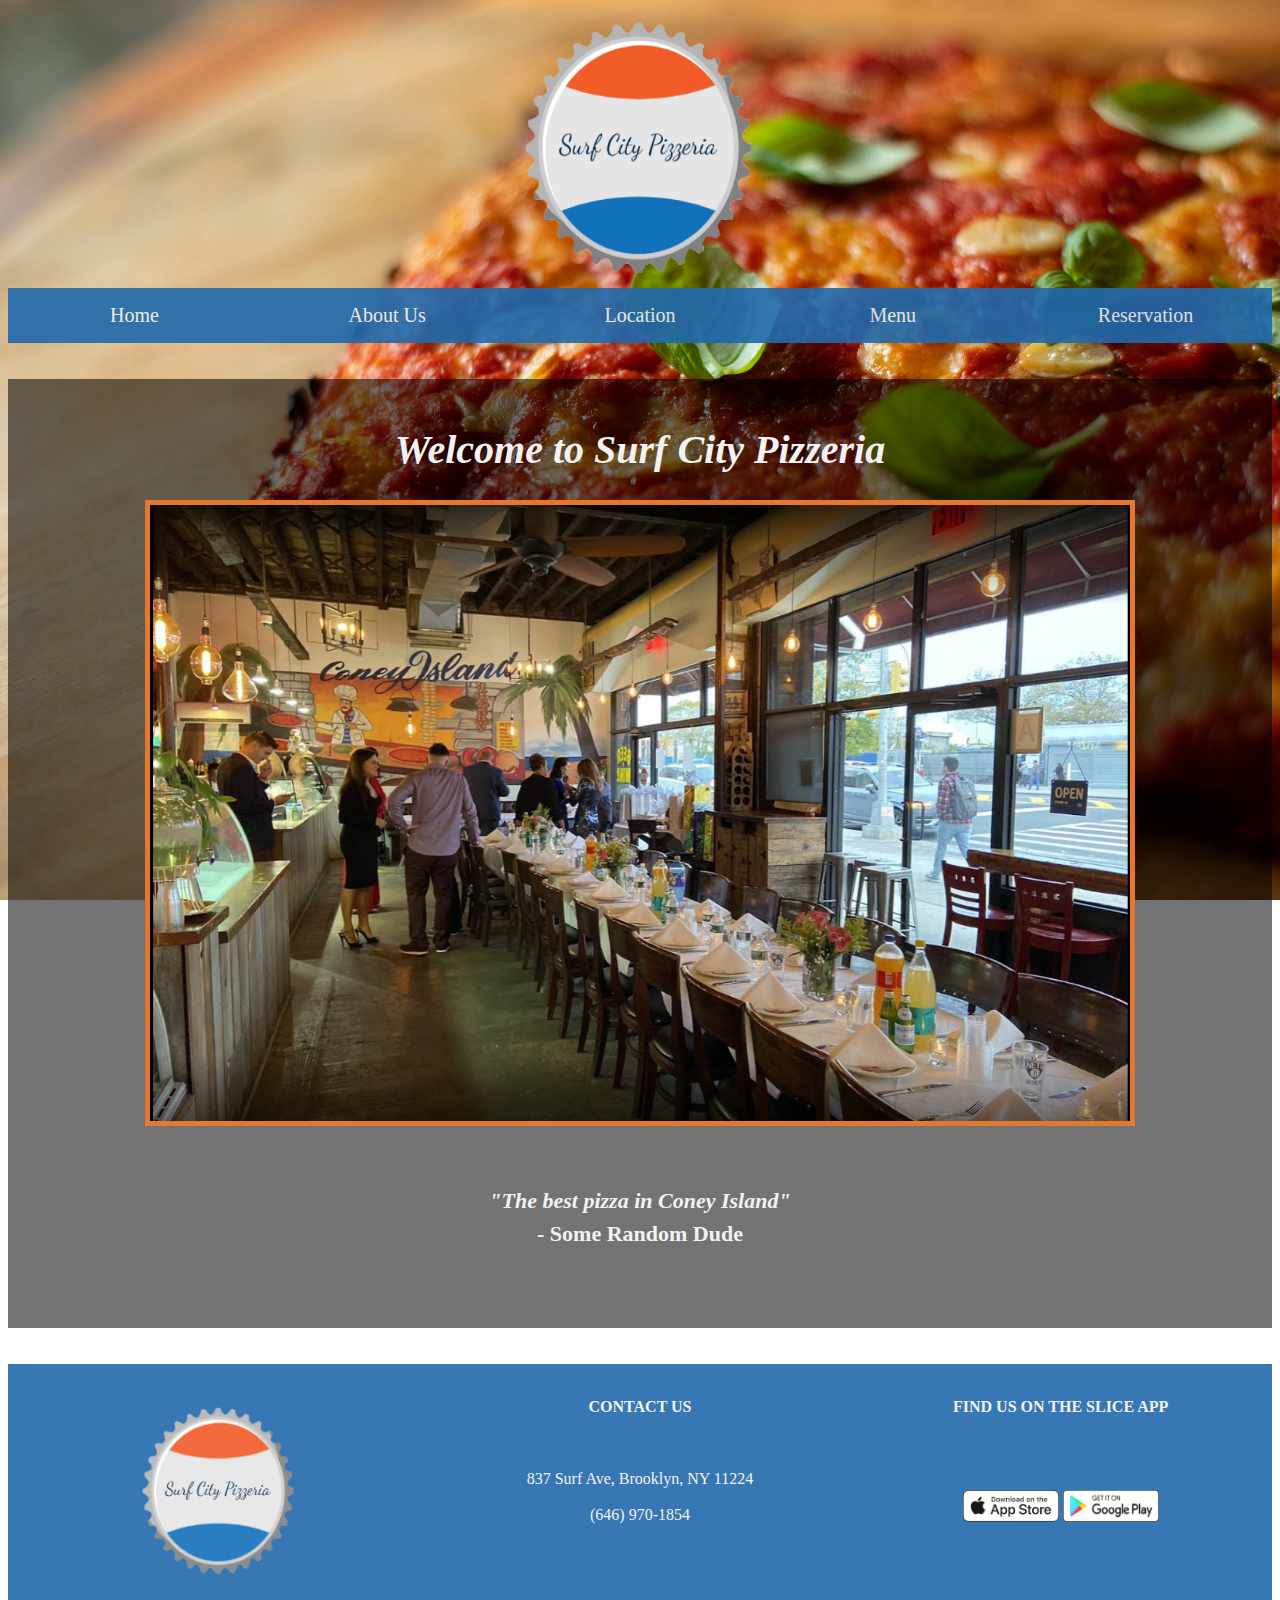
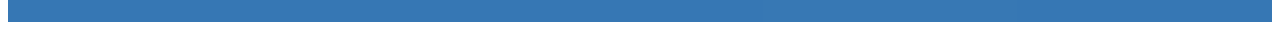
<file: Midterm Res/index.html>
<!DOCTYPE html>
<html lang="en">
    <head>
        <meta charset="utf-8">
        <title>Surf City Pizzeria</title>
        <link rel="stylesheet" href="home_styles.css">
    </head>
<body class="pizzaback">
    <header>
        <img src="Logo.png" alt="Surf City Pizza Logo" width="336" height="280" class="center">
        <div class="topnav">
            <nav>
                <a href="index.html">Home</a>
                <a href="About_Us.html">About Us</a>
                <a href="">Location</a>
                <a href="Menu.html">Menu</a>
                <a href="Reservation.html">Reservation</a>
            </nav>
        </div>
    </header>
        <br><br>
        <div class="maindiv">
            <h1>Welcome to Surf City Pizzeria</h1>

            <img src="In_Store.png" alt="The inside of Surf City Pizza." />
            
            <br><br>
            <p>
                <cite>"The best pizza in Coney Island"</cite>
                <br> - Some Random Dude
            </p>
            
            <br><br>
        </div>
        <br><br>
    
    <footer>
        <div class="footerdiv">
            <table class="foottable">
                <tr>
                    <th rowspan="4"><img src="Logo.png" alt="Surf City Pizza Logo" width="224" height="186"></th>
                    <th>CONTACT US</th>
                    <th>FIND US ON THE SLICE APP</th>
                </tr>
                <tr>
                    
                    <td>
                        837 Surf Ave, Brooklyn, NY 11224
                        <br><br>
                        <a href="tel:6469701854"  style="text-decoration: none; color: #f2f2f2;">(646) 970-1854</a>
                    </td>
                    <td rowspan="2">
                        <img src="apple_Store.png" alt="Go to the Apple Store" width="96" height="32"/>
                        <img src="google_Store.png" alt="Go to the Google Store" width="96" height="32"/>
                    </td>
                </tr>
                <tr>
                    
                    <td></td>
                </tr>
                <tr>
                    <td></td>
                </tr>
            </table>
        </div>
    </footer>
</body>
</html>
</file>
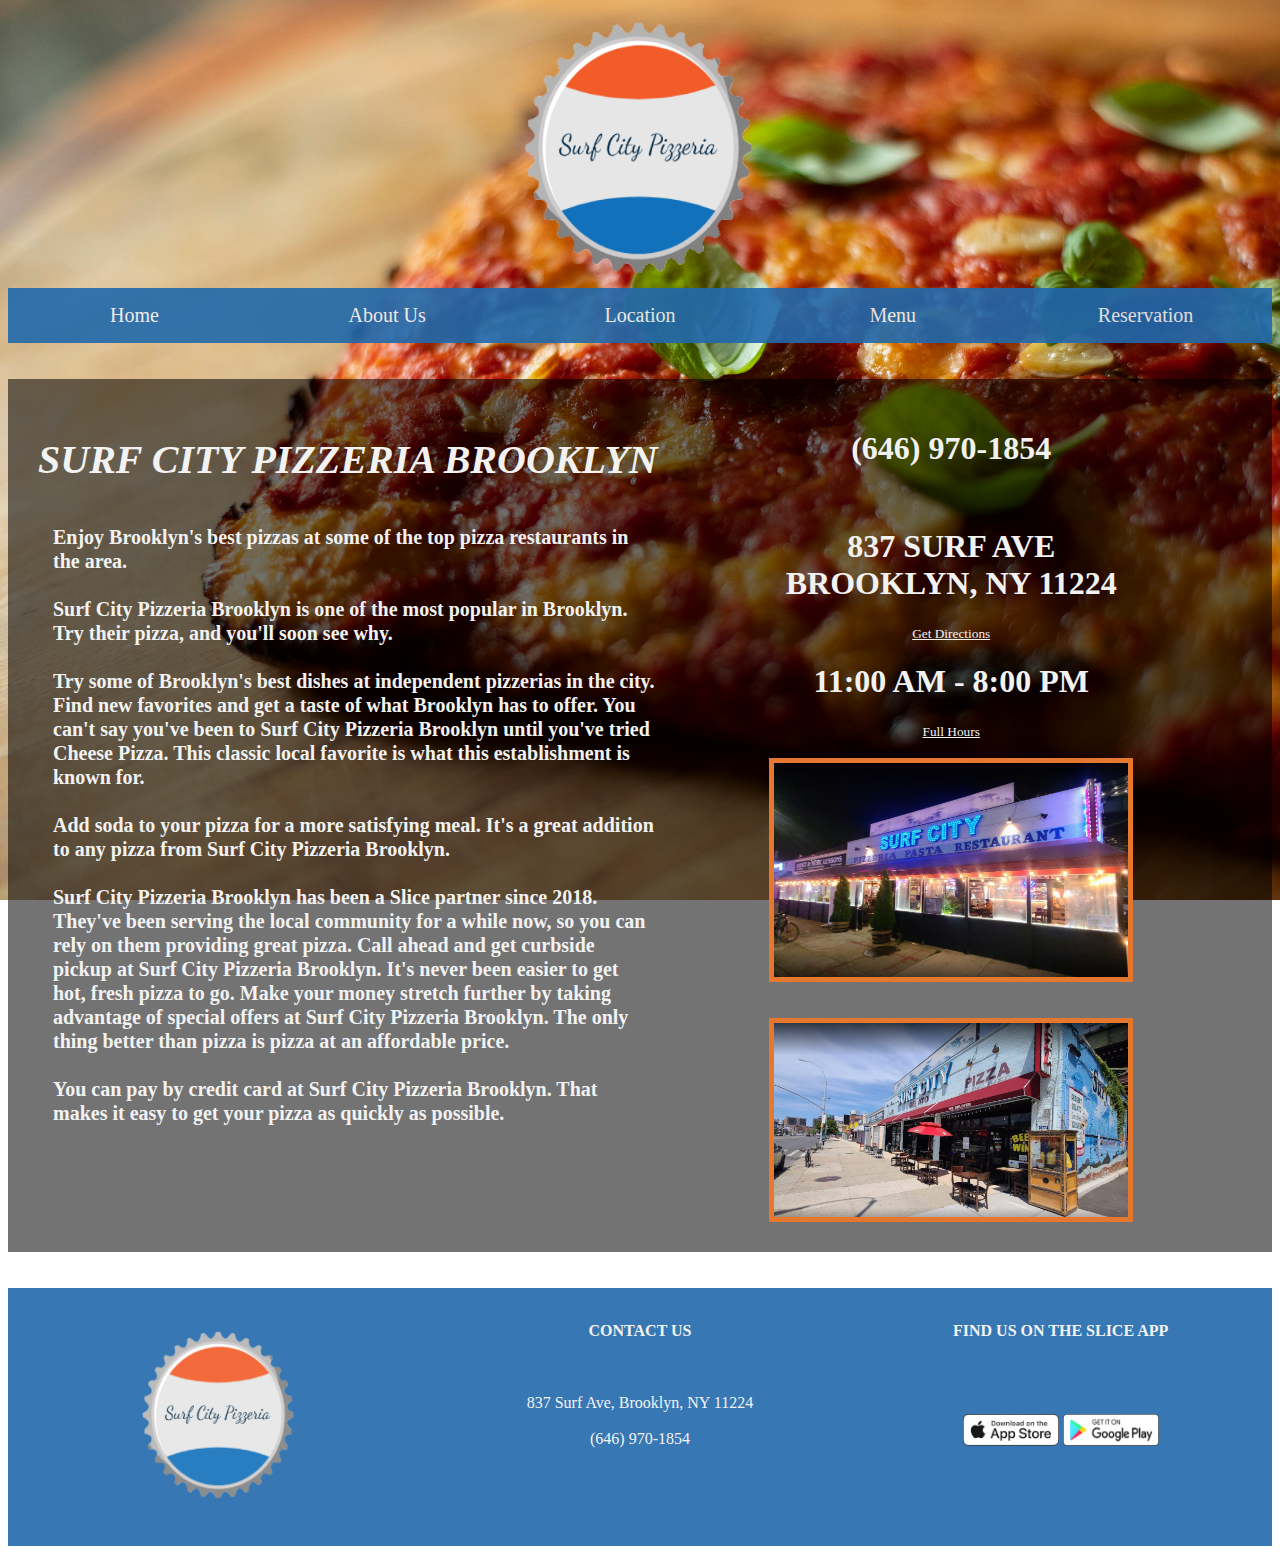
<file: Midterm Res/About_Us.html>
<!DOCTYPE html>
<html lang="en">
    <head>
        <meta charset="utf-8">
        <title>Surf City Pizzeria</title>
        <link rel="stylesheet" href="about_styles.css">
    </head>
<body class="pizzaback">
    <header>
        <img src="Logo.png" alt="Surf City Pizza Logo" width="336" height="280" class="center">
        <div class="topnav">
            <nav>
                <a href="index.html">Home</a>
                <a href="About_Us.html">About Us</a>
                <a href="">Location</a>
                <a href="Menu.html">Menu</a>
                <a href="Reservation.html">Reservation</a>
            </nav>
        </div>
    </header>
    
        <br><br>
        <div class="divmainbody">
            <div class="divbody1">    
                
                <h1>SURF CITY PIZZERIA BROOKLYN</h1>
                <p>
                    Enjoy Brooklyn's best pizzas at some of the top pizza restaurants in the area.
                    <br><br>
                    Surf City Pizzeria Brooklyn is one of the most popular in Brooklyn. Try their pizza, and you'll soon see why.
                    <br><br>
                    Try some of Brooklyn's best dishes at independent pizzerias in the city. Find new favorites and get a taste of what Brooklyn has to offer. You can't say you've been to Surf City Pizzeria Brooklyn until you've tried Cheese Pizza. This classic local favorite is what this establishment is known for.
                    <br><br>
                    Add soda to your pizza for a more satisfying meal. It's a great addition to any pizza from Surf City Pizzeria Brooklyn.
                    <br><br>
                    Surf City Pizzeria Brooklyn has been a Slice partner since 2018. They've been serving the local community for a while now, so you can rely on them providing great pizza. Call ahead and get curbside pickup at Surf City Pizzeria Brooklyn. It's never been easier to get hot, fresh pizza to go. Make your money stretch further by taking advantage of special offers at Surf City Pizzeria Brooklyn. The only thing better than pizza is pizza at an affordable price.
                    <br><br>
                    You can pay by credit card at Surf City Pizzeria Brooklyn. That makes it easy to get your pizza as quickly as possible.
                </p>
            </div>
            <div class="divbody2">
                    <h1><a href="tel:6469701854" style="text-decoration: none; color: #f2f2f2;">(646) 970-1854</a></h1>
                    <br>
                    <h1>837 SURF AVE <br>BROOKLYN, NY 11224</h1>
                    <small><a href="https://www.google.com/maps/place/837+Surf+Ave+Brooklyn,+NY+11224" style="color: #f2f2f2;">Get Directions</a></small>
                    <br>
                    <h1>11:00 AM - 8:00 PM</h1>
                    <small><a href="https://www.google.com/search?rlz=1C1CHBF_enUS902US902&sxsrf=ALiCzsYWoBD64wZI-sd8f5DwXl0zkIseVQ:1666902033171&q=surf+city+italian+restaurant+brooklyn,+new+york+hours&ludocid=7970242458246760715&sa=X&ved=2ahUKEwjYzb_8nYH7AhWnK1kFHTt-AqoQ6BN6BQiHARAe&biw=2133&bih=1052&dpr=0.9" style="color: #f2f2f2;">Full Hours</a></small>
                    <br><br>
                    <img src="Store_Front.png" alt="Night image of the store front." style="border: 5px solid rgb(230, 119, 46);">
                    <br><br>
                    <img src="Store_Front(2).png" alt="Day image of the store front." style="border: 5px solid rgb(230, 119, 46);"> 
            </div>   
        </div>
        <br><br>
    
        <footer>
            <div class="footerdiv">
                <table class="foottable">
                    <tr>
                        <th rowspan="4"><img src="Logo.png" alt="Surf City Pizza Logo" width="224" height="186"></th>
                        <th>CONTACT US</th>
                        <th>FIND US ON THE SLICE APP</th>
                    </tr>
                    <tr>
                        
                        <td>
                            837 Surf Ave, Brooklyn, NY 11224
                            <br><br>
                            <a href="tel:6469701854"  style="text-decoration: none; color: #f2f2f2;">(646) 970-1854</a>
                        </td>
                        <td rowspan="2">
                            <img src="apple_Store.png" alt="Go to the Apple Store" width="96" height="32"/>
                            <img src="google_Store.png" alt="Go to the Google Store" width="96" height="32"/>
                        </td>
                    </tr>
                    <tr>
                        
                        <td></td>
                    </tr>
                    <tr>
                        <td></td>
                    </tr>
                </table>
            </div>
        </footer>
    </body>
</html>
</file>
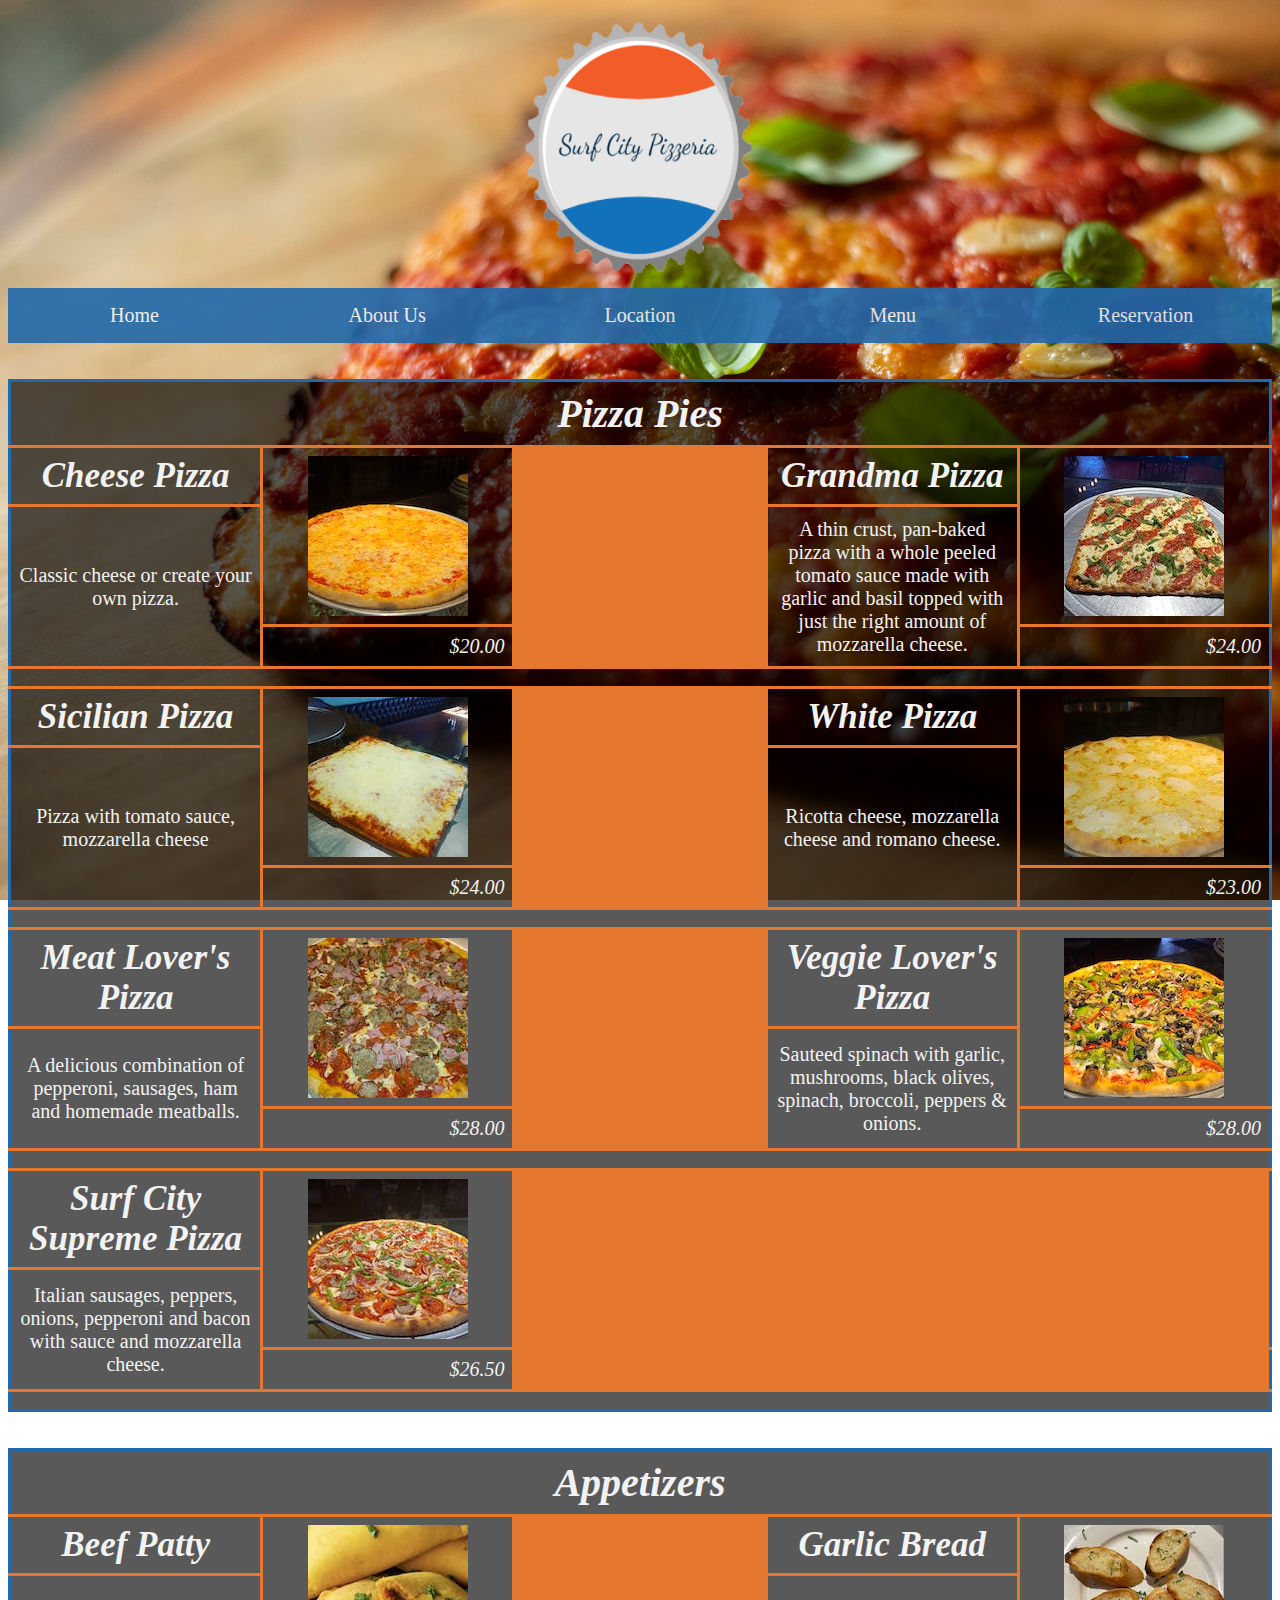
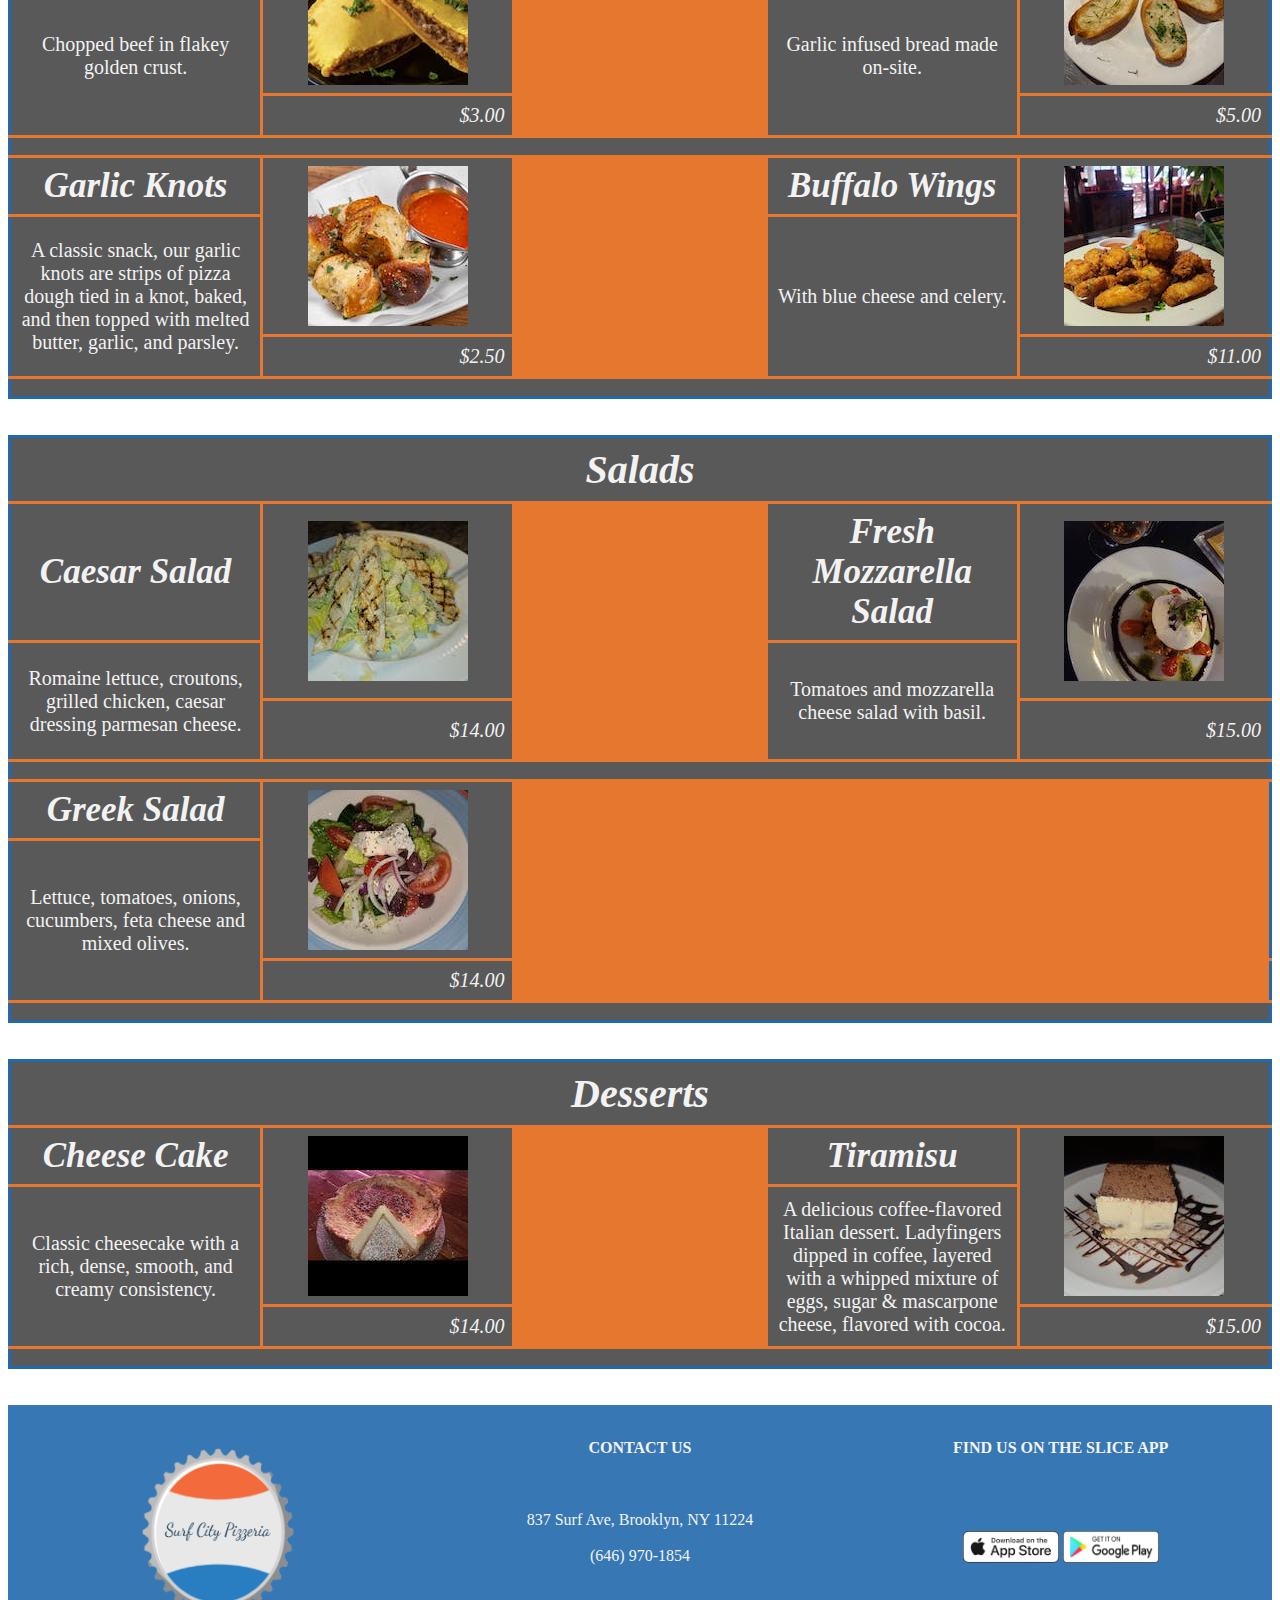
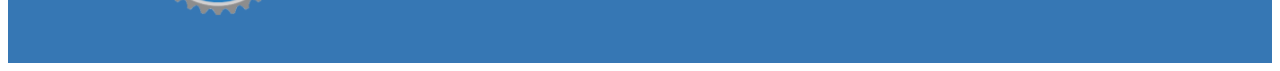
<file: Midterm Res/Menu.html>
<!DOCTYPE html>
<html lang="en">
    <head>
        <meta charset="utf-8">
        <title>Surf City Pizzeria</title>
        <link rel="stylesheet" href="menu_styles.css">
    </head>
<body class="pizzaback">
    <header>
        <img src="Logo.png" alt="" width="336" height="280" class="center">
        <div class="topnav">
            <nav>
                <a href="index.html">Home</a>
                <a href="About_Us.html">About Us</a>
                <a href="">Location</a>
                <a href="Menu.html">Menu</a>
                <a href="Reservation.html">Reservation</a>
            </nav>
        </div>
    </header>
    
        <br><br>
        <table class="mainmenutable">
            <thead>
                <tr>
                    <th colspan="5">Pizza Pies</th>
                </tr>
            </thead>
            <tbody>
                <tr>
                    <td class="itemName">Cheese Pizza</td>
                    <td class="itemImg" rowspan="2"><img src="Cheese_Pizza.jpg" alt="Cheese Pizza"/></td>
                    <td style="width: 40px; background-color: rgb(230, 119, 46);"></td>
                    <td class="itemName">Grandma Pizza</td>
                    <td class="itemImg" rowspan="2"><img src="Grandma_Pizza.jpg" alt="Grandma Pizza"></td>
                </tr>
                <tr>
                    <td rowspan="2" class="description">Classic cheese or create your own pizza.</td>
                    <td style="background-color: rgb(230, 119, 46);"></td>
                    <td rowspan="2" class="description">A thin crust, pan-baked pizza with a whole peeled tomato sauce made with garlic and basil topped with just the right amount of mozzarella cheese.</td>
                </tr>
                <tr>
                    
                    <td class="price">$20.00</td>
                    <td style="background-color: rgb(230, 119, 46);"></td>
                    <td class="price">$24.00</td>
                </tr>
                <tr style="height: 20px;"><td></td></tr>
                <tr>
                    <td class="itemName">Sicilian Pizza</td>
                    <td class="itemImg" rowspan="2"><img src="Sicilian_Pizza.jpg" alt="Sicilian Pizza"></td>
                    <td style="width: 40px; background-color: rgb(230, 119, 46);"></td>
                    <td class="itemName">White Pizza</td>
                    <td class="itemImg" rowspan="2"><img src="White_Pizza.jpg" alt="White Pizza"></td>
                </tr>
                <tr>
                    <td rowspan="2" class="description">Pizza with tomato sauce, mozzarella cheese</td>
                    <td style="background-color: rgb(230, 119, 46);"></td>
                    <td rowspan="2" class="description">Ricotta cheese, mozzarella cheese and romano cheese.</td>
                </tr>
                <tr>
                    
                    <td class="price">$24.00</td>
                    <td style="background-color: rgb(230, 119, 46);"></td>
                    <td class="price">$23.00</td>
                </tr>
                <tr style="height: 20px;"><td></td></tr>
                <tr>
                    <td class="itemName">Meat Lover's Pizza</td>
                    <td class="itemImg" rowspan="2"><img src="Meat_Pizza.jpg" alt="Meat Pizza"></td>
                    <td style="width: 40px; background-color: rgb(230, 119, 46);"></td>
                    <td class="itemName">Veggie Lover's Pizza</td>
                    <td class="itemImg" rowspan="2"><img src="Veggie_Pizza.jpg" alt="Veggie Pizza"></td>
                </tr>
                <tr>
                    <td rowspan="2" class="description">A delicious combination of pepperoni, sausages, ham and homemade meatballs.</td>
                    <td style="background-color: rgb(230, 119, 46);"></td>
                    <td rowspan="2" class="description"> Sauteed spinach with garlic, mushrooms, black olives, spinach, broccoli, peppers & onions.</td>
                </tr>
                <tr>
                    
                    <td class="price">$28.00</td>
                    <td style="background-color: rgb(230, 119, 46);"></td>
                    <td class="price">$28.00</td>
                </tr>
                <tr style="height: 20px;"><td></td></tr>
                <tr>
                    <td class="itemName">Surf City Supreme Pizza</td>
                    <td class="itemImg" rowspan="2"><img src="Surf_City_Supreme_Pizza.jpg" alt="Surf City Supreme Pizza"></td>
                    <td style="width: 40px; background-color: rgb(230, 119, 46);"></td>
                    <td style="background-color: rgb(230, 119, 46);" class="itemName"> </td>
                    <td style="background-color: rgb(230, 119, 46);" rowspan="2"> </td>
                </tr>
                <tr>
                    <td rowspan="2" class="description">Italian sausages, peppers, onions, pepperoni and bacon with sauce and mozzarella cheese.</td>
                    <td style="background-color: rgb(230, 119, 46);"></td>
                    <td style="background-color: rgb(230, 119, 46);" rowspan="2" class="description"> </td>
                </tr>
                <tr>
                    
                    <td class="price">$26.50</td>
                    <td style="background-color: rgb(230, 119, 46);"></td>
                    <td style="background-color: rgb(230, 119, 46);" class="price"></td>
                </tr>
                <tr style="height: 20px;"><td></td></tr>
            </tbody> 
        </table>

        <br><br>

        <table class="mainmenutable">
            <thead>
                <tr>
                    <th colspan="5">Appetizers</th>
                </tr>
            </thead>
            <tbody>
                <tr>
                    <td class="itemName">Beef Patty</td>
                    <td class="itemImg" rowspan="2"><img src="Beef_Patty.jpg" alt="Beef Patty"/></td>
                    <td style="width: 40px; background-color: rgb(230, 119, 46);"></td>
                    <td class="itemName">Garlic Bread</td>
                    <td class="itemImg" rowspan="2"><img src="Garlic_Bread.jpg" alt="Garlic Bread"></td>
                </tr>
                <tr>
                    <td rowspan="2" class="description">Chopped beef in flakey golden crust.</td>
                    <td style="background-color: rgb(230, 119, 46);"></td>
                    <td rowspan="2" class="description">Garlic infused bread made on-site.</td>
                </tr>
                <tr>
                    
                    <td class="price">$3.00</td>
                    <td style="background-color: rgb(230, 119, 46);"></td>
                    <td class="price">$5.00</td>
                </tr>
                <tr style="height: 20px;"><td></td></tr>
                <tr>
                    <td class="itemName">Garlic Knots</td>
                    <td class="itemImg" rowspan="2"><img src="Garlic_Knots.jpg" alt="Garlic Knots"/></td>
                    <td style="width: 40px; background-color: rgb(230, 119, 46);"></td>
                    <td class="itemName">Buffalo Wings</td>
                    <td class="itemImg" rowspan="2"><img src="Buffalo_Wings.jpg" alt="Buffalo Wings"></td>
                </tr>
                <tr>
                    <td rowspan="2" class="description">A classic snack, our garlic knots are strips of pizza dough tied in a knot, baked, and then topped with melted butter, garlic, and parsley.</td>
                    <td style="background-color: rgb(230, 119, 46);"></td>
                    <td rowspan="2" class="description">With blue cheese and celery.</td>
                </tr>
                <tr>
                    
                    <td class="price">$2.50</td>
                    <td style="background-color: rgb(230, 119, 46);"></td>
                    <td class="price">$11.00</td>
                </tr>
                <tr style="height: 20px;"><td></td></tr>
            </tbody>
        </table>

        <br><br>

        <table class="mainmenutable">
            <thead>
                <tr>
                    <th colspan="5">Salads</th>
                </tr>
            </thead>
            <tbody>
                <tr>
                    <td class="itemName">Caesar Salad</td>
                    <td class="itemImg" rowspan="2"><img src="Caesar_Salad.jpg" alt="Caesar Salad"/></td>
                    <td style="width: 40px; background-color: rgb(230, 119, 46);"></td>
                    <td class="itemName">Fresh Mozzarella Salad</td>
                    <td class="itemImg" rowspan="2"><img src="Fresh_Moz_Salad.jpg" alt="Fresh Moz Salad"></td>
                </tr>
                <tr>
                    <td rowspan="2" class="description">Romaine lettuce, croutons, grilled chicken, caesar dressing parmesan cheese.</td>
                    <td style="background-color: rgb(230, 119, 46);"></td>
                    <td rowspan="2" class="description">Tomatoes and mozzarella cheese salad with basil.</td>
                </tr>
                <tr>
                    
                    <td class="price">$14.00</td>
                    <td style="background-color: rgb(230, 119, 46);"></td>
                    <td class="price">$15.00</td>
                </tr>
                <tr style="height: 20px;"><td></td></tr>
                <tr>
                    <td class="itemName">Greek Salad</td>
                    <td class="itemImg" rowspan="2"><img src="Greek_Salad.jpg" alt="Greek Salad"></td>
                    <td style="width: 40px; background-color: rgb(230, 119, 46);"></td>
                    <td style="background-color: rgb(230, 119, 46);" class="itemName"> </td>
                    <td style="background-color: rgb(230, 119, 46);" rowspan="2"> </td>
                </tr>
                <tr>
                    <td rowspan="2" class="description">Lettuce, tomatoes, onions, cucumbers, feta cheese and mixed olives.</td>
                    <td style="background-color: rgb(230, 119, 46);"></td>
                    <td style="background-color: rgb(230, 119, 46);" rowspan="2" class="description"> </td>
                </tr>
                <tr>
                    
                    <td class="price">$14.00</td>
                    <td style="background-color: rgb(230, 119, 46);"></td>
                    <td style="background-color: rgb(230, 119, 46);" class="price"></td>
                </tr>
                <tr style="height: 20px;"><td></td></tr>
            </tbody>
        </table>
        <br><br>

        <table class="mainmenutable">
            <thead>
                <tr>
                    <th colspan="5">Desserts</th>
                </tr>
            </thead>
            <tbody>
                <tr>
                    <td class="itemName">Cheese Cake</td>
                    <td class="itemImg" rowspan="2"><img src="CheeseCake.jpg" alt="Cheese Cake"/></td>
                    <td style="width: 40px; background-color: rgb(230, 119, 46);"></td>
                    <td class="itemName">Tiramisu</td>
                    <td class="itemImg" rowspan="2"><img src="Tiramisu.jpg" alt="Tiramisu"></td>
                </tr>
                <tr>
                    <td rowspan="2" class="description">Classic cheesecake with a rich, dense, smooth, and creamy consistency.</td>
                    <td style="background-color: rgb(230, 119, 46);"></td>
                    <td rowspan="2" class="description">A delicious coffee-flavored Italian dessert. Ladyfingers dipped in coffee, layered with a whipped mixture of eggs, sugar & mascarpone cheese, flavored with cocoa.</td>
                </tr>
                <tr>
                    
                    <td class="price">$14.00</td>
                    <td style="background-color: rgb(230, 119, 46);"></td>
                    <td class="price">$15.00</td>
                </tr>
                <tr style="height: 20px;"><td></td></tr>
            </tbody>
        </table>

        <br><br>
    
        <footer>
            <div class="footerdiv">
                <table class="foottable">
                    <tr>
                        <th rowspan="4"><img src="Logo.png" alt="Surf City Pizza Logo" width="224" height="186"></th>
                        <th>CONTACT US</th>
                        <th>FIND US ON THE SLICE APP</th>
                    </tr>
                    <tr>
                        
                        <td>
                            837 Surf Ave, Brooklyn, NY 11224
                            <br><br>
                            <a href="tel:6469701854"  style="text-decoration: none; color: #f2f2f2;">(646) 970-1854</a>
                        </td>
                        <td rowspan="2">
                            <img src="apple_Store.png" alt="Go to the Apple Store" width="96" height="32"/>
                            <img src="google_Store.png" alt="Go to the Google Store" width="96" height="32"/>
                        </td>
                    </tr>
                    <tr>
                        
                        <td></td>
                    </tr>
                    <tr>
                        <td></td>
                    </tr>
                </table>
            </div>
        </footer>
    </body>
</html>
</file>
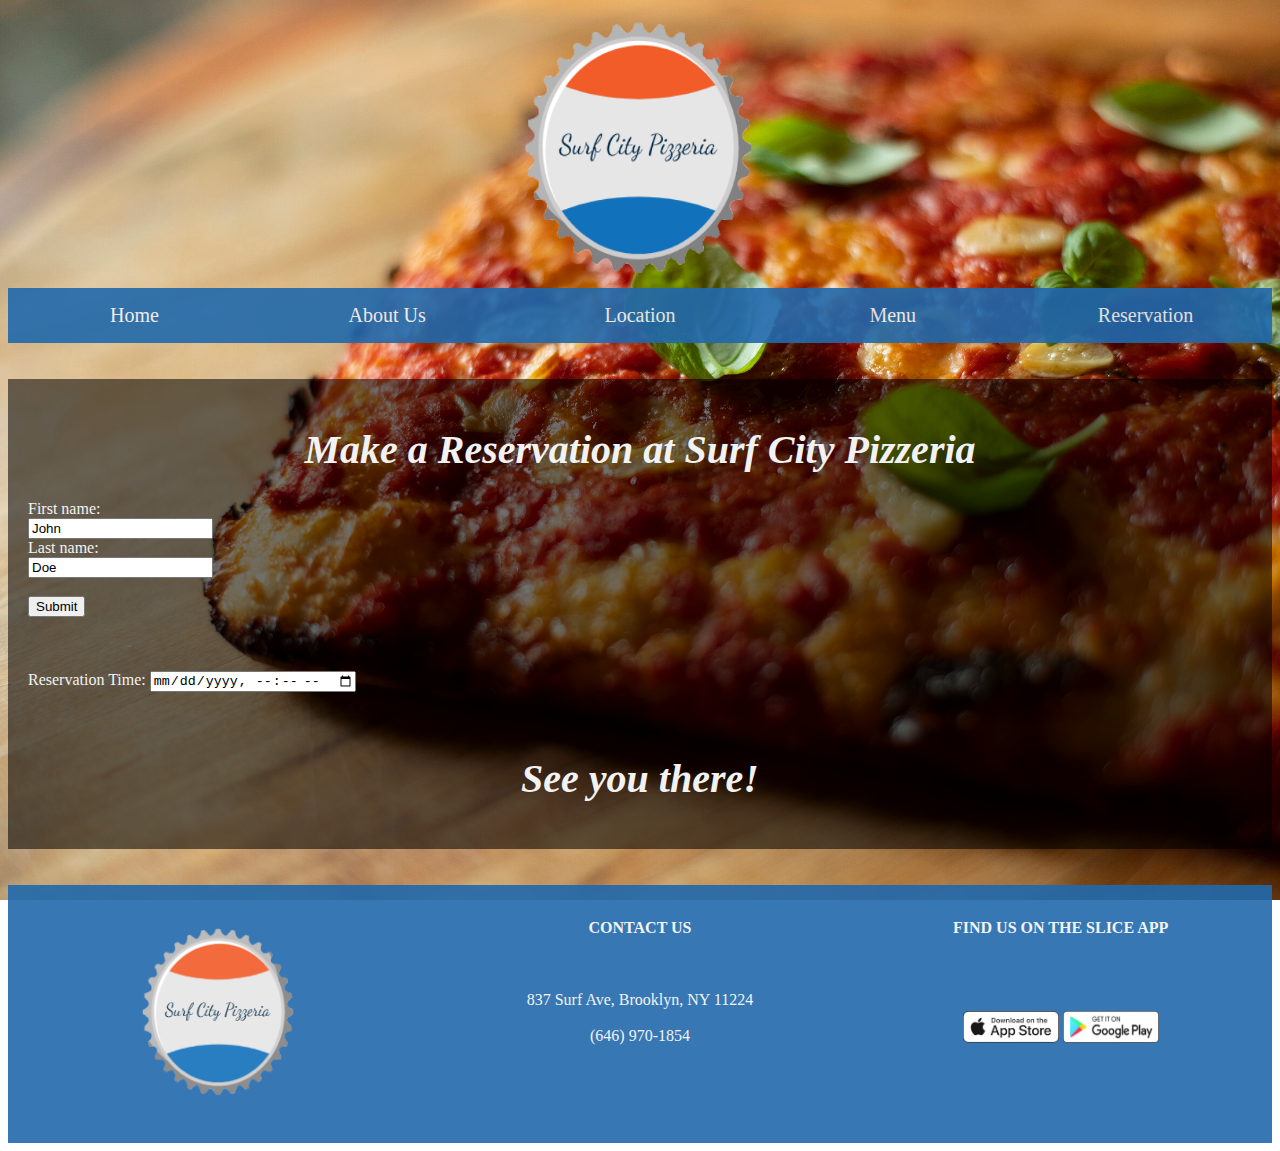
<file: Midterm Res/Reservation.html>
<!DOCTYPE html>
<html lang="en">
    <head>
        <meta charset="utf-8">
        <title>Surf City Pizzeria</title>
        <link rel="stylesheet" href="home_styles.css">
    </head>
<body class="pizzaback">
    <header>
        <img src="Logo.png" alt="Surf City Pizza Logo" width="336" height="280" class="center">
        <div class="topnav">
            <nav>
                <a href="index.html">Home</a>
                <a href="About_Us.html">About Us</a>
                <a href="">Location</a>
                <a href="Menu.html">Menu</a>
                <a href="Reservation.html">Reservation</a>
            </nav>
        </div>
    </header>
        <br><br>
        <div class="maindiv">
            <h1>Make a Reservation at Surf City Pizzeria</h1>
            
            <form class="myform">
                <label for="fname">First name:</label><br>
                <input type="text" id="fname" name="fname" value="John"><br>
                <label for="lname">Last name:</label><br>
                <input type="text" id="lname" name="lname" value="Doe"><br><br>
                <input type="submit" value="Submit">
                <br><br>
                <br><br>
                <label for="reservationtime">Reservation Time:</label>
                <input type="datetime-local" id="reservationtime" name="reservationtime">
            </form>
            <br><br>
            <h1>See you there!</h1>
        </div>
        <br><br>
    
    <footer>
        <div class="footerdiv">
            <table class="foottable">
                <tr>
                    <th rowspan="4"><img src="Logo.png" alt="Surf City Pizza Logo" width="224" height="186"></th>
                    <th>CONTACT US</th>
                    <th>FIND US ON THE SLICE APP</th>
                </tr>
                <tr>
                    
                    <td>
                        837 Surf Ave, Brooklyn, NY 11224
                        <br><br>
                        <a href="tel:6469701854"  style="text-decoration: none; color: #f2f2f2;">(646) 970-1854</a>
                    </td>
                    <td rowspan="2">
                        <img src="apple_Store.png" alt="Go to the Apple Store" width="96" height="32"/>
                        <img src="google_Store.png" alt="Go to the Google Store" width="96" height="32"/>
                    </td>
                </tr>
                <tr>
                    
                    <td></td>
                </tr>
                <tr>
                    <td></td>
                </tr>
            </table>
        </div>
    </footer>
</body>
</html>
</file>
<file: Midterm Res/home_styles.css>
.topnav {
    position: relative;
    background-color: rgb(33, 105, 172);
    overflow: hidden;
    opacity: .9;
}

.topnav a {
    float: left;
    color: #f2f2f2;
    text-align: center;
    padding-top: 16px;
    padding-bottom: 16px;
    width: 20%;
    text-decoration: none;
    font-size: 20px;
}

.topnav a:hover {
    background-color: rgb(230, 119, 46);
    color: rgb(33, 105, 172);
}


.center {
    display: block;
    margin-left: auto;
    margin-right: auto;
}

.pizzaback {
    background-image: url('Square_Pizza.png');
    background-repeat: no-repeat;
    background-attachment: fixed;
    background-size: cover;
}

.foottable {
    width: 100%; 
    text-align:left;
    
}

.footerdiv {
    background-color: rgb(33, 105, 172);
    padding-top: 16px;
    padding-bottom: 16px;
    opacity: .9;
    clear: both;
}

.footerdiv table{
    text-align: center;
}

.footerdiv table th{
    color: #f2f2f2;
    width: 25%;
    padding: 16px;
}

.footerdiv table td{
    color: #f2f2f2;
    width: 25%;
    padding: 10px;
}

/* BODY WORK */
.maindiv {
    background-color: rgba(0, 0, 0, .55);
    color: #f2f2f2;
    padding: 20px;
}
.maindiv img{
    display: block;
    margin-left: auto;
    margin-right: auto;
    width: 80%;
    border: 5px solid rgb(230, 119, 46);
}

.pizzaback h1 {
    text-align: center;
    font-size: 40px;
    font-weight: 800;
    font-style: italic;
}

.maindiv p {
    text-align: center;
    font-size: 22px;
    font-weight: 800;
    line-height: 1.5em;
}
</file>
<file: Midterm Res/about_styles.css>
.topnav {
    position: relative;
    background-color: rgb(33, 105, 172);
    overflow: hidden;
    opacity: .9;
}

/* Style the links inside the navigation bar */
.topnav a {
    float: left;
    color: #f2f2f2;
    text-align: center;
    padding-top: 16px;
    padding-bottom: 16px;
    width: 20%;
    text-decoration: none;
    font-size: 20px;
}

/* Change the color of links on hover */
.topnav a:hover {
    background-color: rgb(230, 119, 46);
    color: rgb(33, 105, 172);
}


.center {
    display: block;
    margin-left: auto;
    margin-right: auto;
}

.pizzaback {
    background-image: url('Square_Pizza.png');
    background-repeat: no-repeat;
    background-attachment: fixed;
    background-size: cover;
}

.foottable {
    width: 100%; 
    text-align:left;
    
}

.footerdiv {
    background-color: rgb(33, 105, 172);
    padding-top: 16px;
    padding-bottom: 16px;
    opacity: .9;
    clear: both;
}

.footerdiv table{
    text-align: center;
}

.footerdiv table th{
    color: #f2f2f2;
    width: 25%;
    padding: 16px;
}

.footerdiv table td{
    color: #f2f2f2;
    width: 25%;
    padding: 10px;
}

/* BODY WORK */
.divmainbody {
    background-color: rgba(0, 0, 0, .55);
    display: flex;
}

.divbody1 {
    padding: 30px;
    color: #f2f2f2;
    width: 50%;
}

.divbody1 h1{
    font-family: "GT America";
    font-size: 40px;
    font-weight: 800;
    font-style: italic;
}


.divbody1 p{
    font-family: "GT America";
    font-size: 20px;
    line-height: 1.5rem;
    font-weight: 550;
    padding: 15px;
}

.divbody2 {
    padding: 30px;
    color: #f2f2f2;
    width: 35%;
    float: right;
    text-align: center;
}


.divmainbody img{
    display: block;
    margin-left: auto;
    margin-right: auto;
    width: 80%;
}
</file>
<file: Midterm Res/menu_styles.css>
.topnav {
    position: relative;
    background-color: rgb(33, 105, 172);
    overflow: hidden;
    opacity: .9;
}

.topnav a {
    float: left;
    color: #f2f2f2;
    text-align: center;
    padding-top: 16px;
    padding-bottom: 16px;
    width: 20%;
    text-decoration: none;
    font-size: 20px;
}

.topnav a:hover {
    background-color: rgb(230, 119, 46);
    color: rgb(33, 105, 172);
}


.center {
    display: block;
    margin-left: auto;
    margin-right: auto;
}

.pizzaback {
    background-image: url('Square_Pizza.png');
    background-repeat: no-repeat;
    background-attachment: fixed;
    background-size: cover;
}

.foottable {
    width: 100%; 
    text-align:left;
    
}

.footerdiv {
    background-color: rgb(33, 105, 172);
    padding-top: 16px;
    padding-bottom: 16px;
    opacity: .9;
    clear: both;
}

.footerdiv table{
    text-align: center;
}

.footerdiv table th{
    color: #f2f2f2;
    width: 25%;
    padding: 16px;
}

.footerdiv table td{
    color: #f2f2f2;
    width: 25%;
    padding: 10px;
}

/* BODY WORK */
.mainmenutable{
    border: 3px solid rgb(33, 105, 172);
    background-color: rgba(0, 0, 0, .65);
    border-collapse: collapse;
    margin: 0 auto;
    width: 100%;
    color: #f2f2f2;
}

.mainmenutable td{
    padding: 0.5rem;
    border: 3px solid rgb(230, 119, 46);
}

.mainmenutable th{
    padding: 0.5rem;
    border: 3px solid rgb(230, 119, 46);
    font-size: 40px;
    font-style: italic;
}


table tr td:first-child, th:first-child{
    border-left: none;
}
         
table tr:first-child th{
    border-top: none;
}
         
  
table tr td:last-child, th:last-child{
    border-right: none;
}
         
    
table tr:last-child td{
    border-bottom: none;
}

.description {
    width: 20%;
    height: 100px;
    font-size: 20px;
    overflow: hidden;
    text-align: center;
}

.price {
    text-align: right;
    font-style: italic;
    font-size: 20px;
}

.itemName{
    font-size: 35px;
    font-weight: 600;
    font-style: oblique;
    text-align: center;
}

.itemImg{
    width: 20%;
}

.itemImg img{
    display: block;
    margin-left: auto;
    margin-right: auto;
}
</file>
